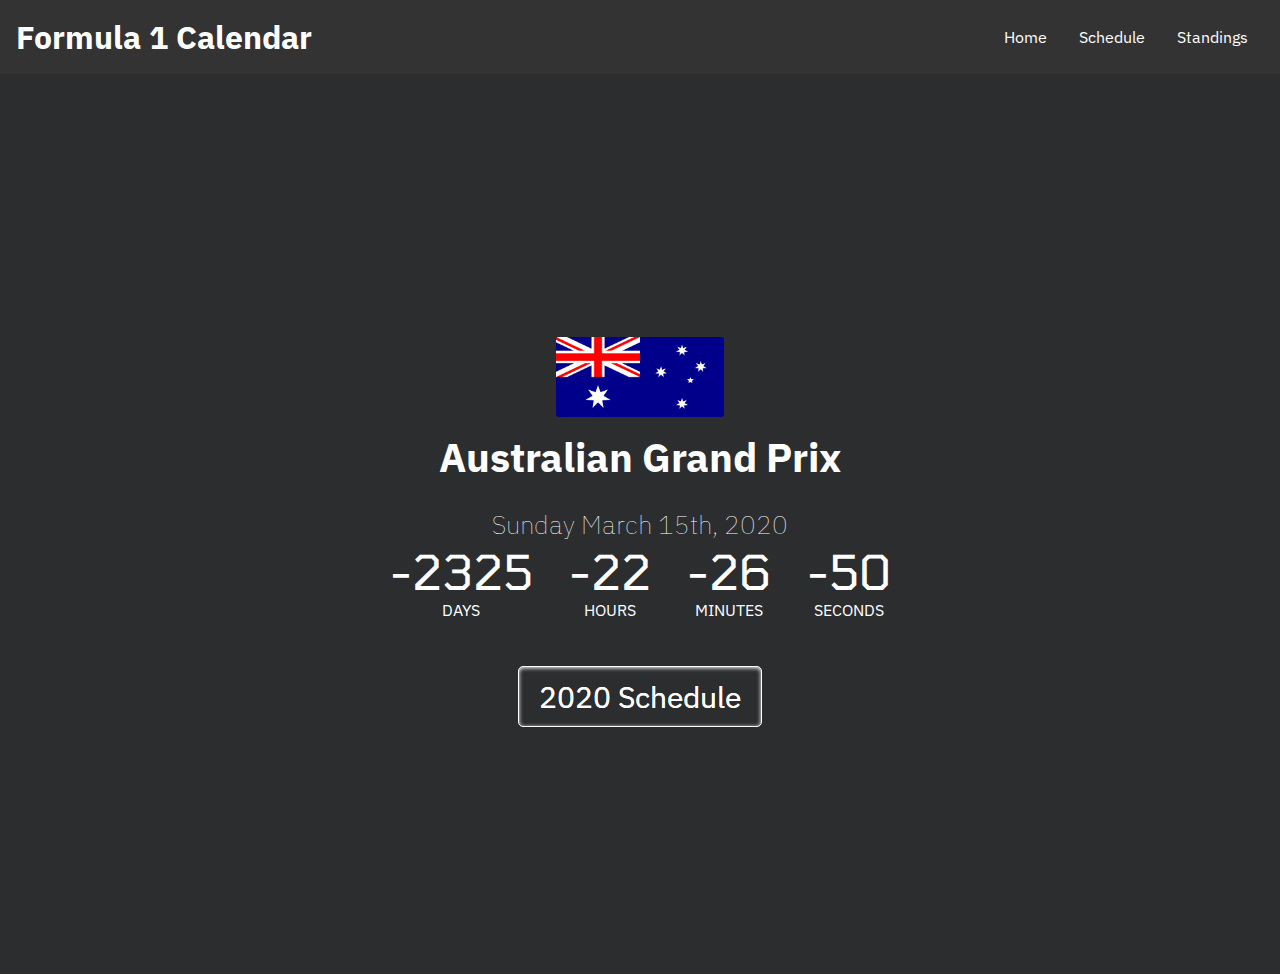
<file: index.html>
<!DOCTYPE html>
<html lang="en">

<head>
  <meta charset="UTF-8">
  <meta name="viewport" content="width=device-width, initial-scale=1.0">
  <meta http-equiv="X-UA-Compatible" content="ie=edge">
  <title>Formula 1 Calendar</title>

  <!-- Main StyleSheet -->
  <link rel="stylesheet" href="css/style.css">

  <!-- Responsive Stylesheet -->
  <link rel="stylesheet" href="css/responsive.css">

  <!-- Font Awesome -->
  <link rel="stylesheet" href="https://cdnjs.cloudflare.com/ajax/libs/font-awesome/4.7.0/css/font-awesome.min.css">

   <!-- Font: Tomorrow -->
   <link href="https://fonts.googleapis.com/css?family=Tomorrow&display=swap" rel="stylesheet"></head>

   <!-- Font: IBM Plex -->
   <link href="https://fonts.googleapis.com/css?family=IBM+Plex+Sans&display=swap" rel="stylesheet">
</head>

<body>

  <!-- Section: Navbar -->
  <header>
    <nav id="navbar">
      <h1 class="logo">Formula 1 Calendar</h1>
      <ul>
        <li><a class="active" href="index.html">Home</a></li>
        <li><a href="root/schedule/2020.html">Schedule</a></li>
        <li><a href="root/standings/standings.html">Standings</a></li>
      </ul>
    </nav>
  </header>

  <!-- Section: Showcase -->
  <Section id="showcase">
    <div class="showcase_overlay">
      <div class="showcase_content">
        <!-- Grand Prix Flag -->
        <img class="flags_img" src="/img/flags/australia.png" alt="Australian Flag">
        <!-- Grand Prix -->
        <h1 class="title">Australian Grand Prix</h1>
        <!-- Date -->
        <h2 class="sub-title">Sunday March 15th, 2020</h2>

        <!-- Countdown Clock -->
        <div class="clock_container">
        <ul>
          <li class = "clock_list"><span id="days"></span>days</li>
          <li class = "clock_list"><span id="hours"></span>Hours</li>
          <li class = "clock_list"><span id="minutes"></span>Minutes</li>
          <li class = "clock_list"><span id="seconds"></span>Seconds</li>
        </ul>
    
      </div>

          <!-- Button -->
          <a href="root/schedule/2020.html" class="btn">2020 Schedule</a></div>

      </div>
    </div>

  </Section>
  <script src="js/main.js"></script>
</body>

</html>
</file>
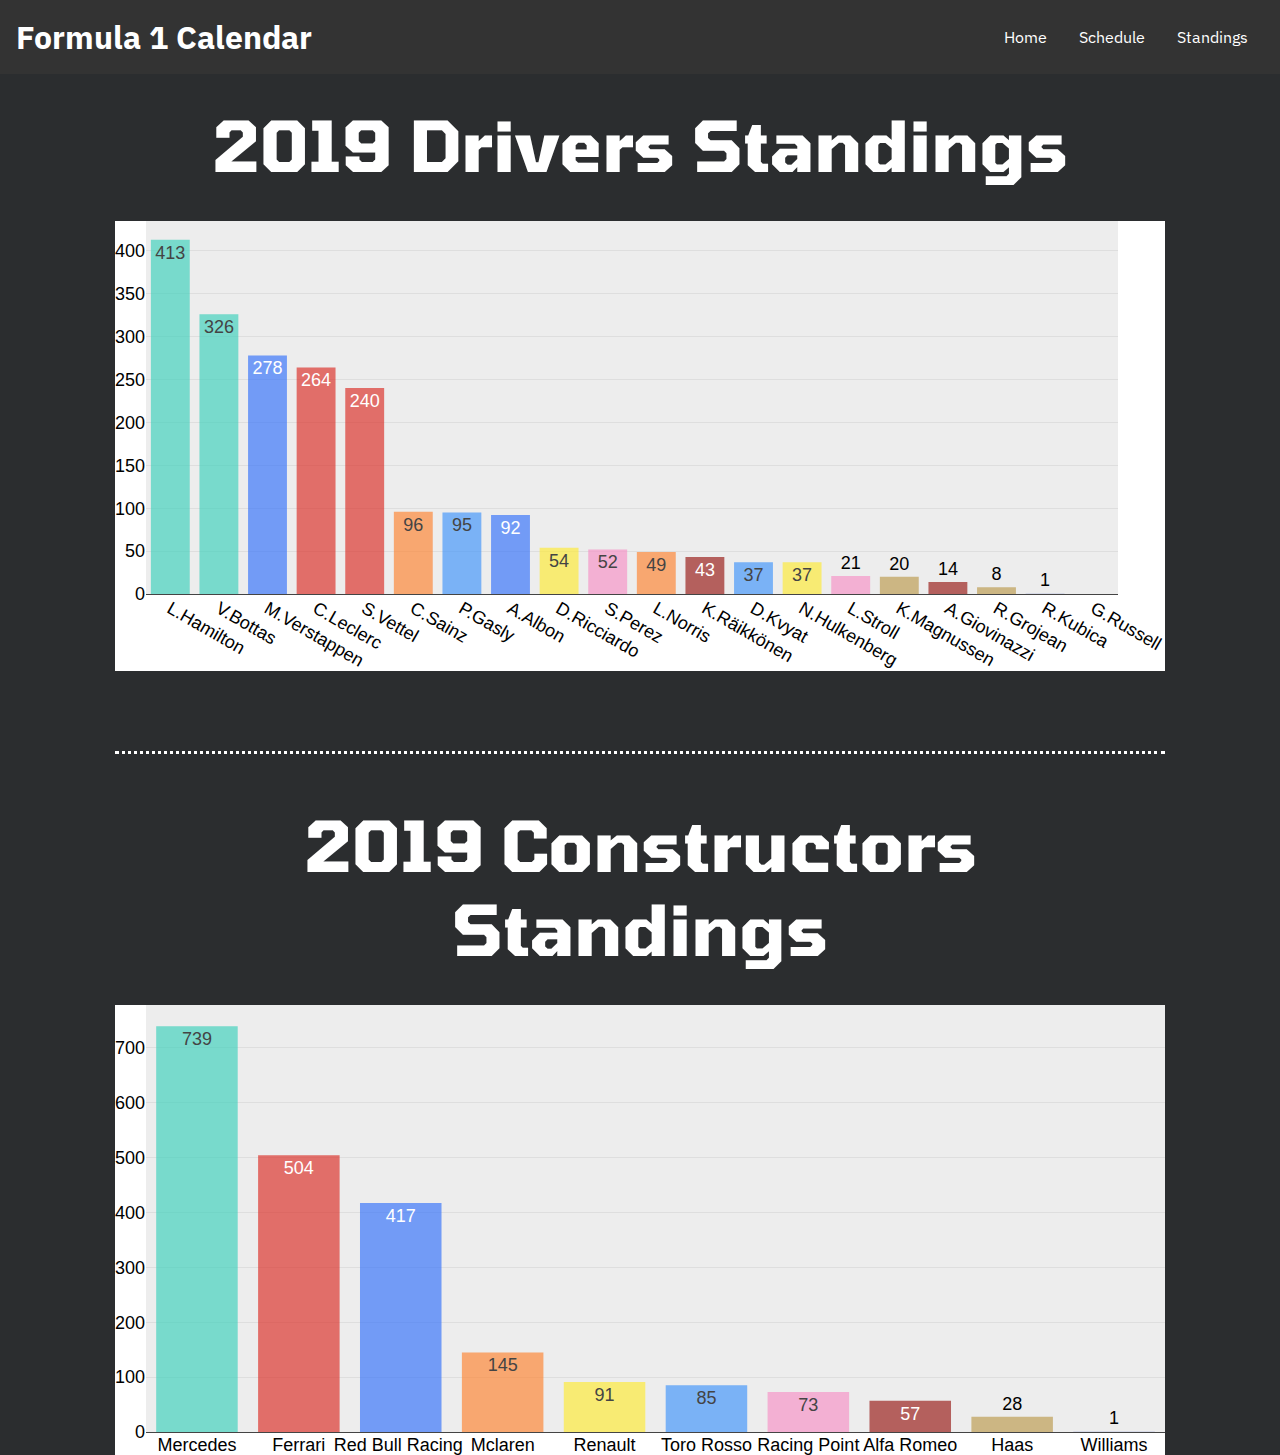
<file: root/standings/standings.html>
<!DOCTYPE html>
<html lang="en">

<head>
  <meta charset="UTF-8">
  <meta name="viewport" content="width=device-width, initial-scale=1.0">
  <meta http-equiv="X-UA-Compatible" content="ie=edge">
  <title>Formula 1 Calendar</title>

  <!-- Plotly.js CDN -->
  <script src="https://cdn.plot.ly/plotly-latest.min.js"></script>

  <!-- Main StyleSheet -->
  <link rel="stylesheet" href="../../css/standings.css">

  <!-- Responsive Stylesheet -->
  <link rel="stylesheet" href="../../css/responsive.css">

  <!-- Font: IBM Plex -->
  <link href="https://fonts.googleapis.com/css?family=IBM+Plex+Sans&display=swap" rel="stylesheet">

  <!-- Font: Tomorrow -->
  <link href="https://fonts.googleapis.com/css?family=Tomorrow&display=swap" rel="stylesheet"></head>


</head>

<body>

  <!-- Section: Navbar -->
  <header>
      <nav id="navbar">
        <h1 class="logo">Formula 1 Calendar</h1>
        <ul>
          <li><a class="active" href="../../index.html">Home</a></li>
          <li><a href="../schedule/2020.html">Schedule</a></li>
          <li><a href="standings.html">Standings</a></li>
        </ul>
      </nav>
    </header>

  <!-- Standings Section -->
  <section class="standings_2019">

    <div class="chart_wrapper">

      <div class="drivers">
        <h1 id=title> 2019 Drivers Standings</h1>
        <div id="chart_drivers"></div>
      </div>

      <hr />

      <div class="constructor">
        <h1 id=title>2019 Constructors Standings</h1>
        <div id="chart_constructor"></div>
      </div>

    </div>

  </section>

  <script src="../../js/standings.js"></script>

</body>

</html>
</file>
<file: css/responsive.css>
/* ! Global  */
/* Smartphones */
/* Navbar */
@media(max-width: 500px) {
  #navbar {
    flex-direction: column;
    align-items: center;
  }

  #navbar .logo {
    margin-bottom: 0.5rem;
    text-align: center;
  }

  #navbar ul {
    padding: 0.5rem;
  }
}


/* Widescreen */
@media(min-width: 1300px) {
  /* Showcase */
  
  /* Overlay */
  #showcase .showcase_overlay {
    top: 60px;
  }
  
}
</file>
<file: css/standings.css>
* {
  margin: 0;
  padding: 0;
  box-sizing: border-box;
  font-family: 'IBM Plex Sans', sans-serif;
}

body {
 
  background: #2b2d2f;
  
}

/* Utility Classes */

a {
  text-decoration: none;
}

hr {
  border: 3px dotted #fff;
  border-style: none none dotted; 
  margin-bottom: 3em;;
}

/* Navbar */
#navbar {
  display: flex;
  position: sticky;
  top: 0;
  background: rgba(51, 51, 51, 1);
  color: #fff;
  justify-content: space-between;
  z-index: 1;
  padding: 1rem;
}


#navbar ul {
  display: flex;
  align-items: center;
  list-style: none;
}

#navbar ul li a {
  color: #fff;
  padding: 0.75rem;
  margin: 0 0.25rem;

}

#navbar a:hover {
  border-radius: 2px;
  border: solid 0.5px #fff;
}

/* F1 Standings Page Section */

#title {
  text-align: center;
  color: #fff;
  font-size: 70px;
  font-family: 'Tomorrow', sans-serif;
  padding-bottom: 0.5em;
}

.driversStandings {
  width: 100%;
  background-color: #fff;
  color: #2b3137;
  border-radius: 2px;

}

.standings_2019 {
  width: 100%

}

.chart_wrapper {
  width: 82%;
  margin: 0 auto;
  margin-top: -100px;
}

.drivers {
  margin: 8em 0 5em 0;
}
</file>
<file: css/style.css>
/* CSS Reset */

* {
  margin: 0;
  padding: 0;
  box-sizing: border-box;
  font-family: 'IBM Plex Sans', sans-serif;
}

body {
 
  background: #2b2d2f;
  
}

/* Utility Classes */

a {
  text-decoration: none;
}


/* Navbar */
#navbar {
  display: flex;
  position: sticky;
  top: 0;
  background: rgba(51, 51, 51, 1);
  color: #fff;
  justify-content: space-between;
  z-index: 1;
  padding: 1rem;
}


#navbar ul {
  display: flex;
  align-items: center;
  list-style: none;
}

#navbar ul li a {
  color: #fff;
  padding: 0.75rem;
  margin: 0 0.25rem;

}

#navbar a:hover {
  border-radius: 2px;
  border: solid 0.5px #fff;
}

/* Showcase */

#showcase {
  height: 100vh;
  color: #fff;
}

#showcase .showcase_overlay {
  display: flex;
  /* flex-direction: column; */
  text-align: center;
  justify-content: center;
  align-items: center;
  height: 100%;
  padding: 0 2rem;

}

.showcase_content {
  position: relative;
  top: -40px;
}

.flags_img {
  border-radius: 3px;
  width: 100%;
  max-width: 10.5rem;
  max-height: 5rem;
  height: auto;
  margin: 6rem 0 10px 0;
}

.title {
  font-size: 2.5rem;
}

.sub-title {
  font-size: 1.6em;
  margin: 1em 0 1px 0;
  font-weight: lighter;
}

/* Countdown clock */


.clock_list {
  display: inline-block;
  font-size: 1em;
  list-style-type: none;
  padding: 0 1em 1em 1em;
  text-transform: uppercase;
}

.clock_list span {
  display: block;
  font-size: 3rem;
  font-family: 'Tomorrow', sans-serif
}


/* Button */
.btn {
	box-shadow:inset 0px 1px 4px 0px #fff;
	background-color: rgba(51, 51, 51, 0);
	border-radius: 5px;
	border: 1px solid #fff;
	display:inline-block;
	cursor:pointer;
	color:#ffffff;
	font-size: 30px;
  padding:10px 20px;
  margin-top: 30px;
	text-decoration:none;
	text-shadow:0px 0px 0px #fff;
}
.btn:hover {
	background:linear-gradient(to bottom, #ce0100 5%, #fe1a00 100%);
	background-color:#ce0100;
}
.btn:active {
	position:relative;
	top:1px;
}

@media(max-height: 568px) {
  #showcase .showcase-content {
    margin-top: -2rem;
    top: 140px;
  }
}
</file>
